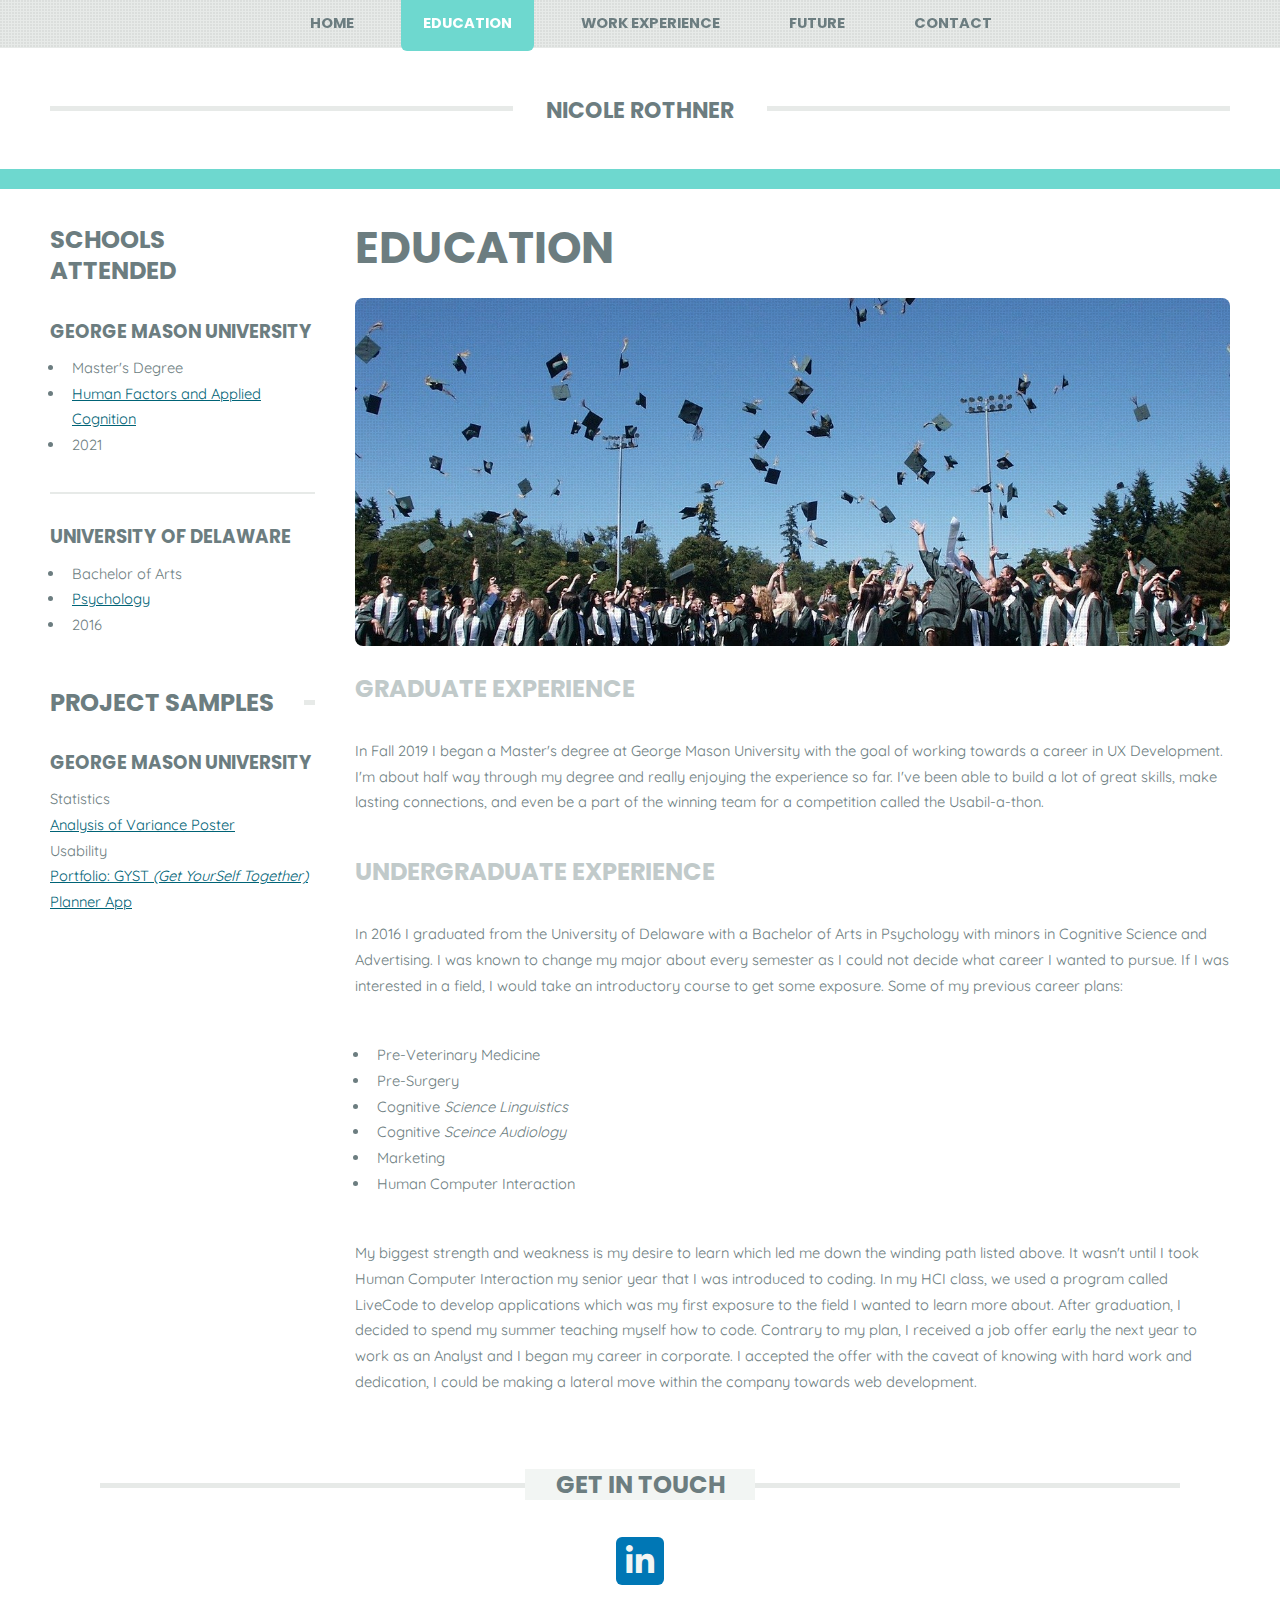
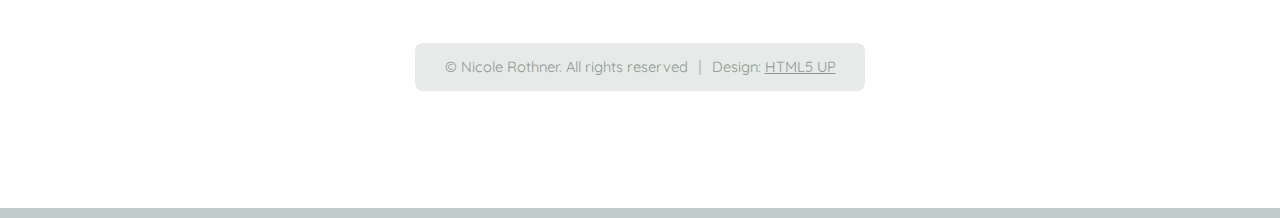
<file: education.html>
<!DOCTYPE HTML>
<!--
	TXT by HTML5 UP
	html5up.net | @ajlkn
	Free for personal and commercial use under the CCA 3.0 license (html5up.net/license)
-->
<html>
	<head>
		<title>Education</title>
		<meta charset="utf-8" />
		<meta name="viewport" content="width=device-width, initial-scale=1, user-scalable=no" />
		<link rel="stylesheet" href="assets/css/main.css" />
	</head>
	<body class="is-preload">
		<div id="page-wrapper">

			<!-- Header -->
				<header id="header">
					<div class="logo container">
						<div>
							<h1 id="logo">Nicole Rothner</h1>
						</div>
					</div>
				</header>

			<!-- Nav -->
			<nav id="nav">
				<ul>
					<li><a href="index.html">Home</a></li>
					<li class="current"><a href="education.html">Education</a></li>
					<li><a href="work experience.html">Work Experience</a></li>
					<li><a href="future.html">Future</a></li>
					<li><a href="mailto:nrothner@gmu.edu">Contact</a></li>
				</ul>
			</nav>

			<!-- Main -->
				<section id="main">
					<div class="container">
						<div class="row">
							<div class="col-3 col-12-medium">
								<div class="sidebar">

									<!-- Sidebar -->

										<!-- Recent Posts -->
											<section>
												<h2 class="major"><span>Schools Attended</span></h2>
												<ul class="divided">
													<li>
														<article class="box post-summary">
															<h3>George Mason University</h3>
															<ul>
																<li>Master's Degree</li>
																<li><a href="https://psychology.gmu.edu/programs/la-ma-psyc-hf">Human Factors and Applied Cognition</a></li>
																<li>2021</li>
															</ul>
														</article>
													</li>
													<li>
														<article class="box post-summary">
															<h3>University of Delaware</h3>
															<ul>
																<li>Bachelor of Arts</li>
																<li><a href="https://www.psych.udel.edu/">Psychology</a></li>
																<li>2016</li>
															</ul>
													<h2 class="major"><span>Project Samples</span></h2>
													<ul class="divided">
														<li>
															<article class="box post-summary">
																<h3>George Mason University</h3>
																<dl>
																	<dt>Statistics</dt>
																	<dd><a href="https://nrothner.github.io/practicesite1/references/ANOVA_Final.pdf" download>Analysis of Variance Poster</a></dd>
																	<dt>Usability</dt>
																	<dd><a href="https://nrothner.github.io/practicesite1/references/Usability_Final.pdf" target="_blank">Portfolio: GYST <i>(Get YourSelf Together)</i> Planner App </a></dd>
																</dl>
															</article>
														</li>
											</section>


								</div>
							</div>
							<div class="col-9 col-12-medium imp-medium">
								<div class="content">

									<!-- Content -->

										<article class="box page-content">


											<header>
												<h2>Education</h2>
												<span class="image featured"><img src="images/education.jpg" alt=""></span>
												<p>Graduate Experience</p>
											</header>

											<section>
												<p>In Fall 2019 I began a Master's degree at George Mason University with the goal of working towards a career in UX Development. I'm about half way through my degree and really enjoying the experience so far. I've been able to build a lot of great skills, make lasting connections, and even be a part of the winning team for a competition called the Usabil-a-thon.</p>
											</section>

											<header>
												<p>Undergraduate Experience</p>
											</header>

											<section>
												<p>
													In 2016 I graduated from the University of Delaware with a Bachelor of Arts in Psychology with minors in Cognitive Science and Advertising. I was known to change my major about every semester as I could not decide what career I wanted to pursue. If I was interested in a field, I would take an introductory course to get some exposure.

													Some of my previous career plans:
													<ul>
													<li>Pre-Veterinary Medicine</li>
													<li>Pre-Surgery</li>
													<li>Cognitive <i>Science Linguistics</i></li>
													<li>Cognitive <i>Sceince Audiology</i></li>
													<li>Marketing</li>
													<li>Human Computer Interaction</li>
													</ul>
													My biggest strength and weakness is my desire to learn which led me down the winding path listed above. It wasn't until I took Human Computer Interaction my senior year that I was introduced to coding. In my HCI class, we used a program called LiveCode to develop applications which was my first exposure to the field I wanted to learn more about.

													After graduation, I decided to spend my summer teaching myself how to code. Contrary to my plan, I received a job offer early the next year to work as an Analyst and I began my career in corporate. I accepted the offer with the caveat of knowing with hard work and dedication, I could be making a lateral move within the company towards web development.
												</p>
											</section>					

										</article>

								</div>
							</div>
							<div class="col-12">

			<!-- Footer -->
				<footer id="footer">
					<div class="container">
						<div class="row gtr-200">
							<div class="col-12">

								<!-- Contact -->
									<section>
										<h2 class="major"><span>Get in touch</span></h2>
										<ul class="contact">
											
											<li><a class="icon brands fa-linkedin-in" href="https://www.linkedin.com/in/nicolerothner/"><span class="label">LinkedIn</span></a></li>
										</ul>
									</section>

							</div>
						</div>

						<!-- Copyright -->
							<div id="copyright">
								<ul class="menu">
									<li>&copy; Nicole Rothner. All rights reserved</li><li>Design: <a href="http://html5up.net">HTML5 UP</a></li>
								</ul>
							</div>

					</div>
				</footer>

		</div>

		<!-- Scripts -->
			<script src="assets/js/jquery.min.js"></script>
			<script src="assets/js/jquery.dropotron.min.js"></script>
			<script src="assets/js/jquery.scrolly.min.js"></script>
			<script src="assets/js/browser.min.js"></script>
			<script src="assets/js/breakpoints.min.js"></script>
			<script src="assets/js/util.js"></script>
			<script src="assets/js/main.js"></script>

	</body>
</html>
</file>
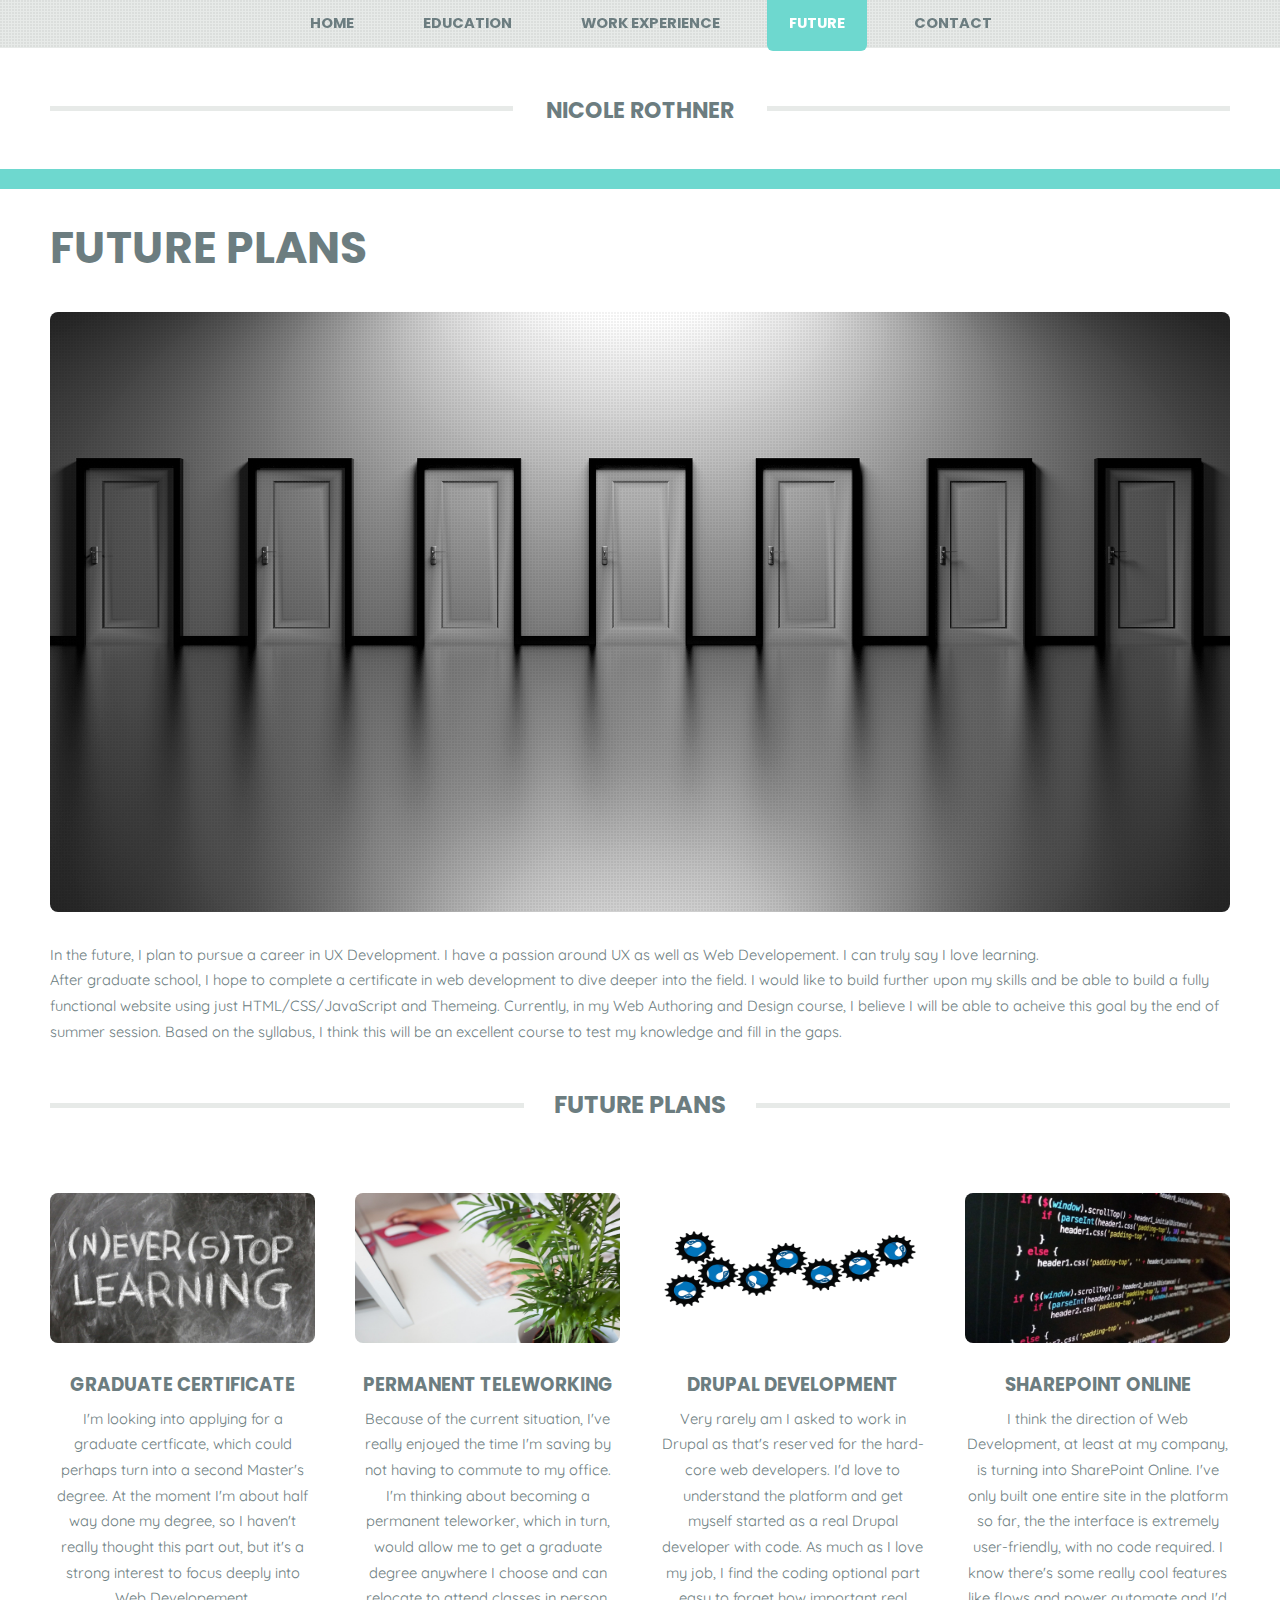
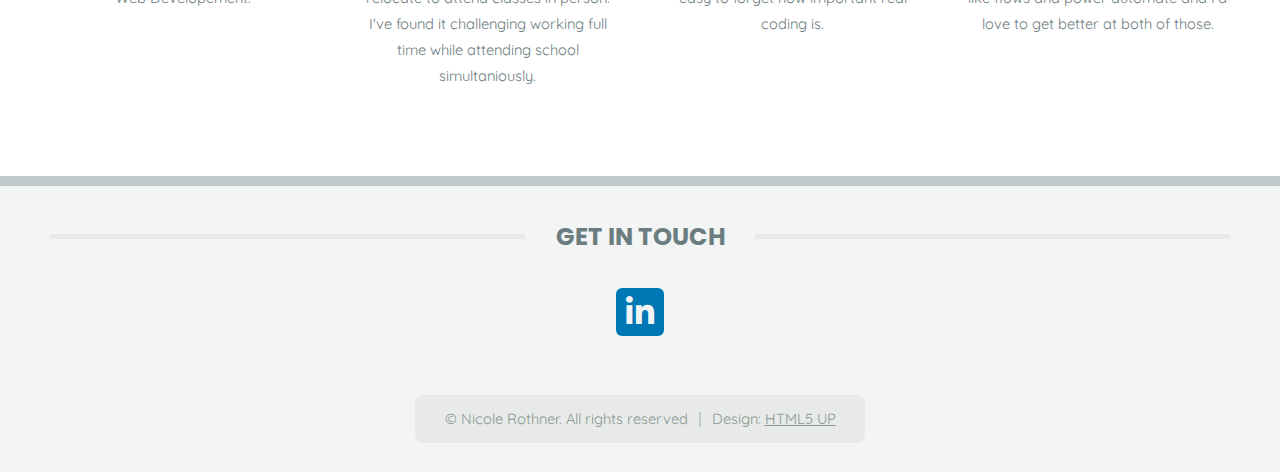
<file: future.html>
<!DOCTYPE HTML>
<!--
	TXT by HTML5 UP
	html5up.net | @ajlkn
	Free for personal and commercial use under the CCA 3.0 license (html5up.net/license)
-->
<html>
	<head>
		<title>Future Plans</title>
		<meta charset="utf-8" />
		<meta name="viewport" content="width=device-width, initial-scale=1, user-scalable=no" />
		<link rel="stylesheet" href="assets/css/main.css" />
	</head>
	<body class="is-preload">
		<div id="page-wrapper">

			<!-- Header -->
				<header id="header">
					<div class="logo container">
						<div>
							<h1 id="logo">Nicole Rothner</h1>
						</div>
					</div>
				</header>

			<!-- Nav -->
			<nav id="nav">
				<ul>
					<li><a href="index.html">Home</a></li>
					<li><a href="education.html">Education</a></li>
					<li><a href="work experience.html">Work Experience</a></li>
					<li class="current"><a href="future.html">Future</a></li>
					<li><a href="mailto:nrothner@gmu.edu">Contact</a></li>
				</ul>
			</nav>

			<!-- Main -->
				<section id="main">
					<div class="container">
						<div class="row">
							<div class="col-12">
								<div class="content">

									<!-- Content -->

										<article class="box page-content">

											<header>
												<h2>Future Plans</h2>
											</header>

											<section>
												<span class="image featured"><img src="images/future.png" alt="Series of door depicting choices" width=1129 height=600/></span>
												<p>
													In the future, I plan to pursue a career in UX Development. I have a passion around UX as well as Web Developement. I can truly say I love learning.
													<br>
													After graduate school, I hope to complete a certificate in web development to dive deeper into the field. 
													I would like to build further upon my skills and be able to build a fully functional website using just HTML/CSS/JavaScript and Themeing.
													 Currently, in my Web Authoring and Design course, I believe I will be able to acheive this goal by the end of summer session. 
													 Based on the syllabus, I think this will be an excellent course to test my knowledge and fill in the gaps.
												</p>
											</section>
										</article>

								</div>
							</div>
							<div class="col-12">

								<!-- Features -->
									<section class="box features">
										<h2 class="major"><span>Future Plans</span></h2>
										<div>
											<div class="row">
												<div class="col-3 col-6-medium col-12-small">

													<!-- Feature -->
														<section class="box feature">
															<img class="image featured" src="images/certificate.jpg" alt="" width=200 height=150 />
															<h3><a href="#">Graduate Certificate</a></h3>
															<p>
																I'm looking into applying for a graduate certficate, which could perhaps turn into a second Master's degree. 
																At the moment I'm about half way done my degree, so I haven't really thought this part out, but it's a strong interest to focus deeply into Web Developement.
															</p>
														</section>

												</div>
												<div class="col-3 col-6-medium col-12-small">

													<!-- Feature -->
														<section class="box feature">
															<img class="image featured" src="images/teleworking.jpg" alt="" width=200 height=150 />
															<h3><a href="#">Permanent Teleworking</a></h3>
															<p>
																Because of the current situation, I've really enjoyed the time I'm saving by not having to commute to my office. 
																I'm thinking about becoming a permanent teleworker, which in turn, would allow me to get a graduate degree anywhere I choose and can relocate to attend classes in person. 
																I've found it challenging working full time while attending school simultaniously. 
											
															</p>
														</section>

												</div>
												<div class="col-3 col-6-medium col-12-small">

													<!-- Feature -->
														<section class="box feature">
															<img class="image featured" src="images/drupal.png" alt="" width=200 height=150/>
															<h3><a href="#">Drupal Development</a></h3>
															<p>
																Very rarely am I asked to work in Drupal as that's reserved for the hard-core web developers. 
																I'd love to understand the platform and get myself started as a real Drupal developer with code. 
																As much as I love my job, I find the coding optional part easy to forget how important real coding is.
															</p>
														</section>

												</div>
												<div class="col-3 col-6-medium col-12-small">

													<!-- Feature -->
														<section class="box feature">
															<img class="image featured" src="images/spo.jpg" alt="" width=200 height=150 />
															<h3><a href="#">SharePoint Online</a></h3>
															<p>
																I think the direction of Web Development, at least at my company, is turning into SharePoint Online. 
																I've only built one entire site in the platform so far, the the interface is extremely user-friendly, with no code required. 
																I know there's some really cool features like flows and power automate and I'd love to get better at both of those.
															</p>
														</section>

												</div>
											</div>
										</div>
									</section>

							</div>
						</div>
					</div>
				</section>

			<!-- Footer -->
				<footer id="footer">
					<div class="container">
						<div class="row gtr-200">
							<div class="col-12">

								<!-- Contact -->
									<section>
										<h2 class="major"><span>Get in touch</span></h2>
										<ul class="contact">
											<li><a class="icon brands fa-linkedin-in" href="https://www.linkedin.com/in/nicolerothner/"><span class="label">LinkedIn</span></a></li>
										</ul>
									</section>

							</div>
						</div>

						<!-- Copyright -->
							<div id="copyright">
								<ul class="menu">
									<li>&copy; Nicole Rothner. All rights reserved</li><li>Design: <a href="http://html5up.net">HTML5 UP</a></li>
								</ul>
							</div>

					</div>
				</footer>

		</div>

		<!-- Scripts -->
			<script src="assets/js/jquery.min.js"></script>
			<script src="assets/js/jquery.dropotron.min.js"></script>
			<script src="assets/js/jquery.scrolly.min.js"></script>
			<script src="assets/js/browser.min.js"></script>
			<script src="assets/js/breakpoints.min.js"></script>
			<script src="assets/js/util.js"></script>
			<script src="assets/js/main.js"></script>

	</body>
</html>
</file>
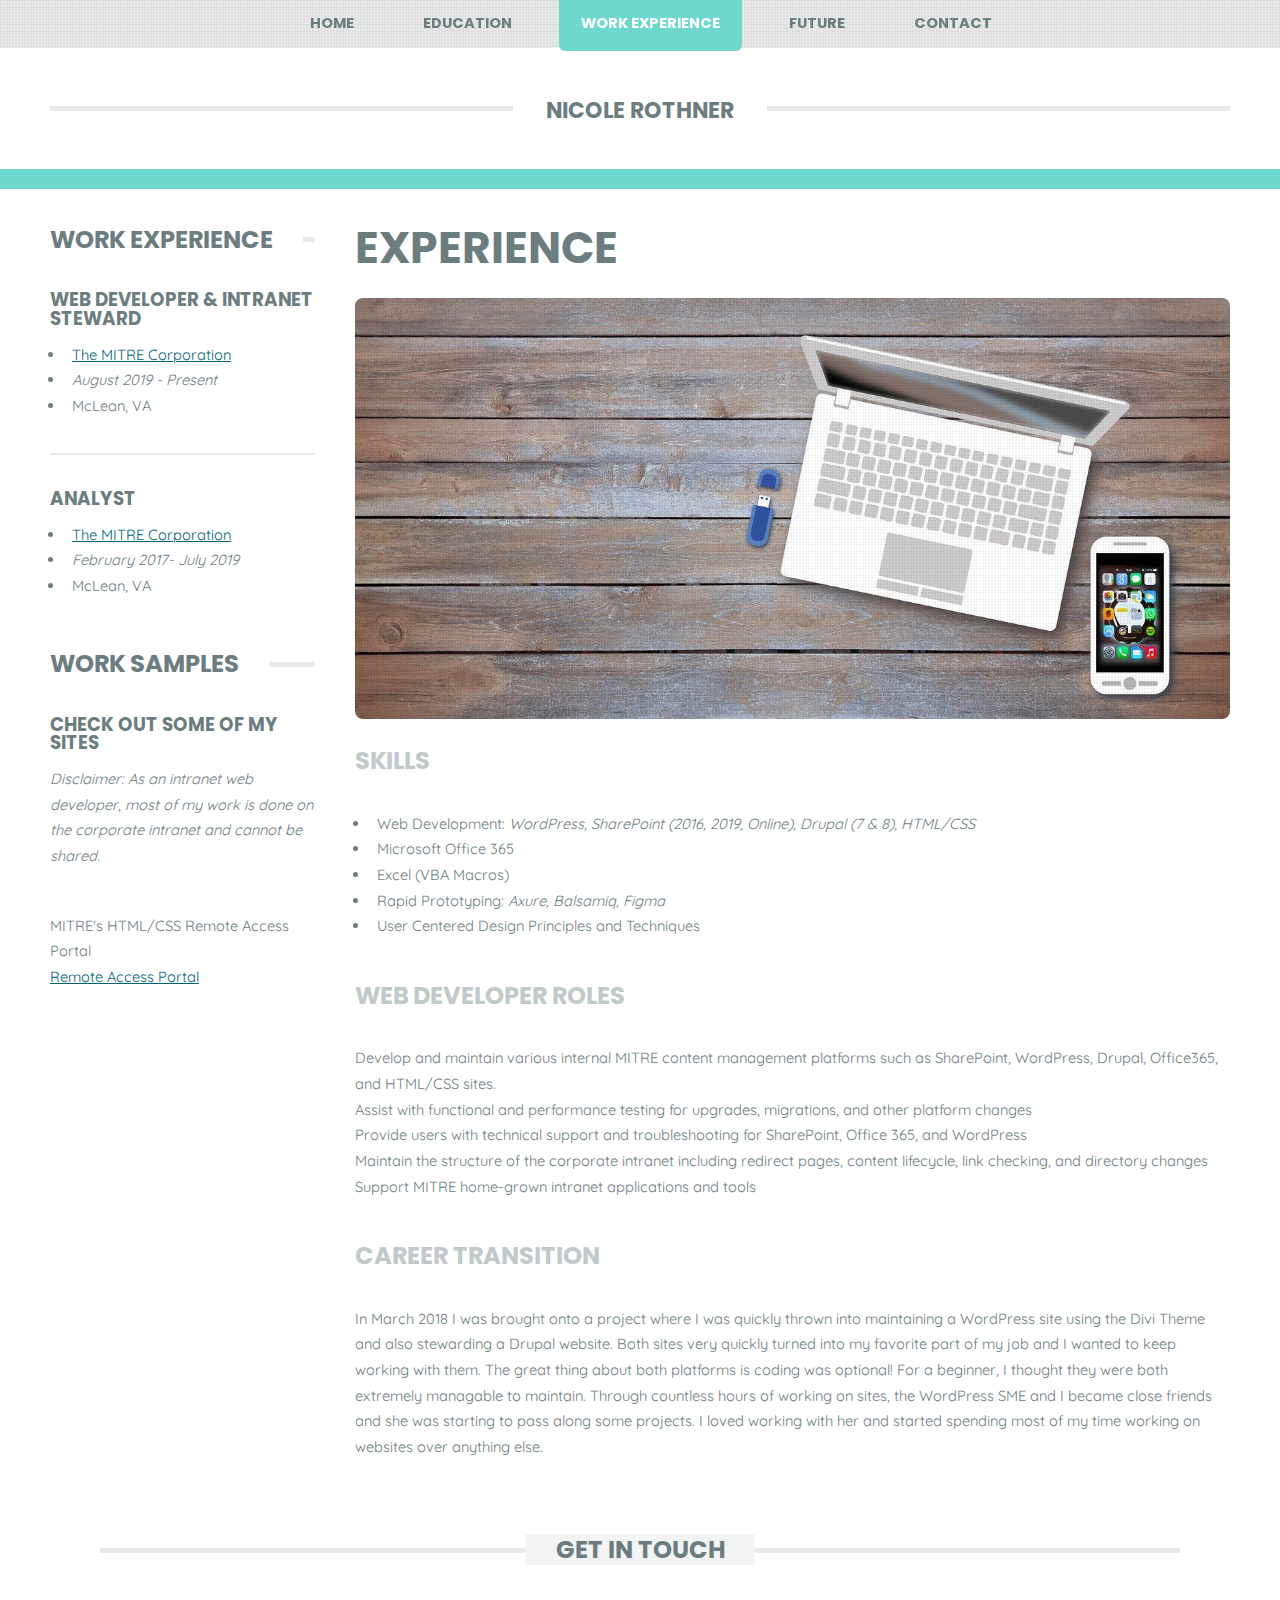
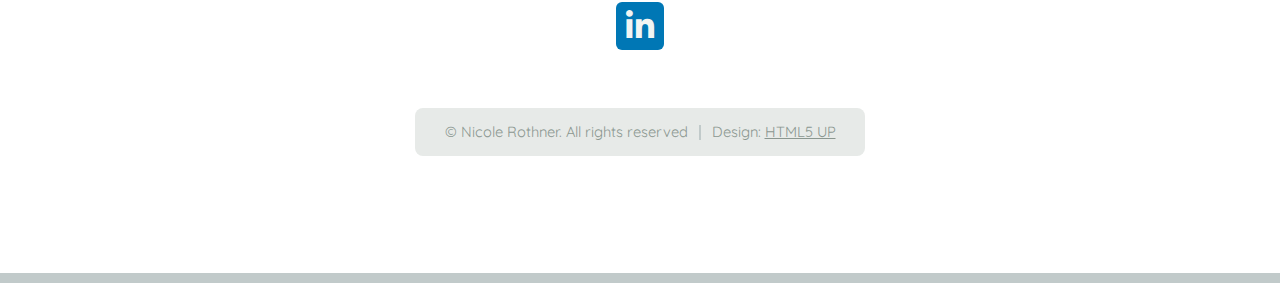
<file: work experience.html>
<!DOCTYPE HTML>
<!--
	TXT by HTML5 UP
	html5up.net | @ajlkn
	Free for personal and commercial use under the CCA 3.0 license (html5up.net/license)
-->
<html>
	<head>
		<title>Work Experience</title>
		<meta charset="utf-8" />
		<meta name="viewport" content="width=device-width, initial-scale=1, user-scalable=no" />
		<link rel="stylesheet" href="assets/css/main.css" />
	</head>
	<body class="is-preload">
		<div id="page-wrapper">

			<!-- Header -->
				<header id="header">
					<div class="logo container">
						<div>
							<h1 id="logo">Nicole Rothner</h1>
						</div>
					</div>
				</header>

			<!-- Nav -->
			<nav id="nav">
				<ul>
					<li><a href="index.html">Home</a></li>
					<li><a href="education.html">Education</a></li>
					<li class="current"><a href="work experience.html">Work Experience</a></li>
					<li><a href="future.html">Future</a></li>
					<li><a href="mailto:nrothner@gmu.edu">Contact</a></li>
				</ul>
			</nav>

			<!-- Main -->
				<section id="main">
					<div class="container">
						<div class="row">
							<div class="col-3 col-12-medium">
								<div class="sidebar">

									<!-- Sidebar -->

										<!-- Recent Posts -->
											<section>
												<h2 class="major"><span>Work Experience</span></h2>
												<ul class="divided">
													<li>
														<article class="box post-summary">
															<h3>Web Developer &amp; Intranet Steward</h3>
															<ul>
																<li><a href="https://www.mitre.org">The MITRE Corporation</a></li>
																<li><i>August 2019 - Present</i></li>
																<li>McLean, VA</li>
															</ul>
														</article>
													</li>
													<li>
														<article class="box post-summary">
															<h3>Analyst</h3>
															<ul>
																<li><a href="https://www.mitre.org">The MITRE Corporation</a></li>
																<li><i>February 2017- July 2019</i></li>
																<li>McLean, VA</li>
															</ul>
													<h2 class="major"><span>Work Samples</span></h2>
													<ul class="divided">
														<li>
															<article class="box post-summary">
																<h3>Check out some of my sites</h3>
																<p><i>Disclaimer: As an intranet web developer, most of my work is done on the corporate intranet and cannot be shared.</i></p>
																<dl>
																	<dt>MITRE's HTML/CSS Remote Access Portal</dt>
																	<dd><a href="https://remote.mitre.org/">Remote Access Portal</a></dd>
																</dl>
															</article>
														</li>
											</section>


								</div>
							</div>
							<div class="col-9 col-12-medium imp-medium">
								<div class="content">

									<!-- Content -->

										<article class="box page-content">


											<header>
												<h2>Experience</h2>
												<span class="image featured"><img src="images/experience.jpg" alt=""></span>
												<p>Skills</p>
											</header>

											<section>
												<ul>
													<li>Web Development:<i> WordPress, SharePoint (2016, 2019, Online), Drupal (7 &amp; 8), HTML/CSS</i></li>
													<li>Microsoft Office 365</li>
													<li>Excel (VBA Macros)</li>
													<li>Rapid Prototyping:<i> Axure, Balsamiq, Figma</i></li>
													<li>User Centered Design Principles and Techniques</li>
												</ul>
											</section>	

											<header>
												<p>Web Developer Roles</p>
											</header>

											<section>
													<p>Develop and maintain various internal MITRE content management platforms such as SharePoint, WordPress, Drupal, Office365, and HTML/CSS sites.<br>
													Assist with functional and performance testing for upgrades, migrations, and other platform changes<br>
													Provide users with technical support and troubleshooting for SharePoint, Office 365, and WordPress<br>
													Maintain the structure of the corporate intranet including redirect pages, content lifecycle, link checking, and directory changes<br>
													Support MITRE home-grown intranet applications and tools</p>
												</p>
											</section>	

											<header>
												<p>Career Transition</p>
											</header>

											<section>
												<p>
													In March 2018 I was brought onto a project where I was quickly thrown into maintaining a WordPress site using the Divi Theme and also stewarding a Drupal website. 
													Both sites very quickly turned into my favorite part of my job and I wanted to keep working with them. 
													The great thing about both platforms is coding was optional! For a beginner, I thought they were both extremely managable to maintain. 
													Through countless hours of working on sites, the WordPress SME and I became close friends and she was starting to pass along some projects. 
													I loved working with her and started spending most of my time working on websites over anything else.
												</p>
											</section>

										</article>

								</div>
							</div>
							<div class="col-12">

			<!-- Footer -->
				<footer id="footer">
					<div class="container">
						<div class="row gtr-200">
							<div class="col-12">

								<!-- Contact -->
									<section>
										<h2 class="major"><span>Get in touch</span></h2>
										<ul class="contact">
											<li><a class="icon brands fa-linkedin-in" href="https://www.linkedin.com/in/nicolerothner/"><span class="label">LinkedIn</span></a></li>
										</ul>
									</section>

							</div>
						</div>

						<!-- Copyright -->
							<div id="copyright">
								<ul class="menu">
									<li>&copy; Nicole Rothner. All rights reserved</li><li>Design: <a href="http://html5up.net">HTML5 UP</a></li>
								</ul>
							</div>

					</div>
				</footer>

		</div>

		<!-- Scripts -->
			<script src="assets/js/jquery.min.js"></script>
			<script src="assets/js/jquery.dropotron.min.js"></script>
			<script src="assets/js/jquery.scrolly.min.js"></script>
			<script src="assets/js/browser.min.js"></script>
			<script src="assets/js/breakpoints.min.js"></script>
			<script src="assets/js/util.js"></script>
			<script src="assets/js/main.js"></script>

	</body>
</html>
</file>
<file: assets/css/main.css>
@import url("fontawesome-all.min.css");
@import url("https://fonts.googleapis.com/css?family=Open+Sans:400,400italic,700,700italic|Open+Sans+Condensed:700");
@import url('https://fonts.googleapis.com/css2?family=Quicksand:wght@500&display=swap');
@import url('https://fonts.googleapis.com/css2?family=Poppins&display=swap');

/*
	TXT by HTML5 UP
	html5up.net | @ajlkn
	Free for personal and commercial use under the CCA 3.0 license (html5up.net/license)
*/

html, body, div, span, applet, object,
iframe, h1, h2, h3, h4, h5, h6, p, blockquote,
pre, a, abbr, acronym, address, big, cite,
code, del, dfn, em, img, ins, kbd, q, s, samp,
small, strike, strong, sub, sup, tt, var, b,
u, i, center, dl, dt, dd, ol, ul, li, fieldset,
form, label, legend, table, caption, tbody,
tfoot, thead, tr, th, td, article, aside,
canvas, details, embed, figure, figcaption,
footer, header, hgroup, menu, nav, output, ruby,
section, summary, time, mark, audio, video {
	margin: 0;
	padding: 0;
	border: 0;
	font-size: 100%;
	font: inherit;
	vertical-align: baseline;}

article, aside, details, figcaption, figure,
footer, header, hgroup, menu, nav, section {
	display: block;}

body {
	line-height: 1;
}

ol, ul {
	list-style: none;
}

blockquote, q {
	quotes: none;
}

	blockquote:before, blockquote:after, q:before, q:after {
		content: '';
		content: none;
	}

table {
	border-collapse: collapse;
	border-spacing: 0;
}

body {
	-webkit-text-size-adjust: none;
}

mark {
	background-color: transparent;
	color: inherit;
}

input::-moz-focus-inner {
	border: 0;
	padding: 0;
}

input, select, textarea {
	-moz-appearance: none;
	-webkit-appearance: none;
	-ms-appearance: none;
	appearance: none;
}

/* Basic */

	html {
		box-sizing: border-box;
	}

	*, *:before, *:after {
		box-sizing: inherit;
	}

	body {
		background: #f2f5f3;
		/*changes the background color of the footer*/
	}

		body.is-preload *, body.is-preload *:before, body.is-preload *:after {
			-moz-animation: none !important;
			-webkit-animation: none !important;
			-ms-animation: none !important;
			animation: none !important;
			-moz-transition: none !important;
			-webkit-transition: none !important;
			-ms-transition: none !important;
			transition: none !important;
		}

	body, input, textarea, select {
		font-family: 'Quicksand', sans-serif;
		font-weight: 400;
		color: #6c7d80;
		font-size: 13pt;
		line-height: 2em;
	}

	h1, h2, h3, h4, h5, h6 {
		font-family: 'Poppins', sans-serif;
		font-weight: 700;
		text-transform: uppercase;
		color: #6c7d80;
		margin: 0 0 0.5em 0;
		line-height: 1.3;
	}

	h1 a, h2 a, h3 a, h4 a, h5 a, h6 a {
		text-decoration: none;
		color: inherit;
	}

	h2 {
		font-size: 1.65em;
	}

		h2.major {
			position: relative;
			border-top: solid 5px #e7eae8;
			font-size: 1.65em;
			text-align: center;
			margin: 0 0 3em 0;
			top: 0.775em;
		}

			h2.major span {
				background: #fff;
				/* changes the background of the color of the header in the sidebars */
				position: relative;
				display: inline-block;
				top: -0.775em;
				padding: 0 1.25em 0 1.25em;
			}

	h3, h4 {
		font-size: 1.25em;
	}

	a {
		color: #006376;
		text-decoration: underline;
	}

		a:hover {
			text-decoration: none;
		}

	b, strong {
		font-weight: 700;
		color: #6c7d80;
	}

	i, em {
		font-style: italic;
	}

	br.clear {
		clear: both;
	}

	sub {
		position: relative;
		top: 0.5em;
		font-size: 0.8em;
	}

	sup {
		position: relative;
		top: -0.5em;
		font-size: 0.8em;
	}

	hr {
		border: 0;
		border-top: solid 2px #E7EAE8;
		margin: 0 0 3em 0;
	}

	blockquote {
		border-left: solid 5px #E7EAE8;
		padding: 1em 0 1em 1.5em;
		font-style: italic;
	}

	p, ul, ol, dl, table {
		margin-bottom: 3em;
	}

/* Section/Article */

	section, article {
		margin-bottom: 3em;
	}

		section > :last-child, section:last-child, article > :last-child, article:last-child {
			margin-bottom: 0;
		}

	header > p {
		display: block;
		font-family: 'Poppins', sans-serif;
		font-weight: 700;
		text-transform: uppercase;
		color: #c1caca;
	}

/* Container */

	.container {
		margin: 0 auto;
		max-width: 100%;
		width: 64em;
	}

		@media screen and (max-width: 1680px) {

			.container {
				width: 75em;
			}

		}

		@media screen and (max-width: 1280px) {

			.container {
				width: calc(100% - 100px);
			}

		}

		@media screen and (max-width: 980px) {

			.container {
				width: calc(100% - 100px);
			}

		}

		@media screen and (max-width: 736px) {

			.container {
				width: calc(100% - 40px);
			}

		}

		@media screen and (max-width: 360px) {

			.container {
				width: calc(100% - 30px);
			}

		}

/* Row */

	.row {
		display: flex;
		flex-wrap: wrap;
		box-sizing: border-box;
		align-items: stretch;
	}

		.row > * {
			box-sizing: border-box;
		}

		.row.gtr-uniform > * > :last-child {
			margin-bottom: 0;
		}

		.row.aln-left {
			justify-content: flex-start;
		}

		.row.aln-center {
			justify-content: center;
		}

		.row.aln-right {
			justify-content: flex-end;
		}

		.row.aln-top {
			align-items: flex-start;
		}

		.row.aln-middle {
			align-items: center;
		}

		.row.aln-bottom {
			align-items: flex-end;
		}

		.row > .imp {
			order: -1;
		}

		.row > .col-1 {
			width: 8.33333%;
		}

		.row > .off-1 {
			margin-left: 8.33333%;
		}

		.row > .col-2 {
			width: 16.66667%;
		}

		.row > .off-2 {
			margin-left: 16.66667%;
		}

		.row > .col-3 {
			width: 25%;
		}

		.row > .off-3 {
			margin-left: 25%;
		}

		.row > .col-4 {
			width: 33.33333%;
		}

		.row > .off-4 {
			margin-left: 33.33333%;
		}

		.row > .col-5 {
			width: 41.66667%;
		}

		.row > .off-5 {
			margin-left: 41.66667%;
		}

		.row > .col-6 {
			width: 50%;
		}

		.row > .off-6 {
			margin-left: 50%;
		}

		.row > .col-7 {
			width: 58.33333%;
		}

		.row > .off-7 {
			margin-left: 58.33333%;
		}

		.row > .col-8 {
			width: 66.66667%;
		}

		.row > .off-8 {
			margin-left: 66.66667%;
		}

		.row > .col-9 {
			width: 75%;
		}

		.row > .off-9 {
			margin-left: 75%;
		}

		.row > .col-10 {
			width: 83.33333%;
		}

		.row > .off-10 {
			margin-left: 83.33333%;
		}

		.row > .col-11 {
			width: 91.66667%;
		}

		.row > .off-11 {
			margin-left: 91.66667%;
		}

		.row > .col-12 {
			width: 100%;
		}

		.row > .off-12 {
			margin-left: 100%;
		}

		.row.gtr-0 {
			margin-top: 0px;
			margin-left: 0px;
		}

			.row.gtr-0 > * {
				padding: 0px 0 0 0px;
			}

			.row.gtr-0.gtr-uniform {
				margin-top: 0px;
			}

				.row.gtr-0.gtr-uniform > * {
					padding-top: 0px;
				}

		.row.gtr-25 {
			margin-top: -12.5px;
			margin-left: -12.5px;
		}

			.row.gtr-25 > * {
				padding: 12.5px 0 0 12.5px;
			}

			.row.gtr-25.gtr-uniform {
				margin-top: -12.5px;
			}

				.row.gtr-25.gtr-uniform > * {
					padding-top: 12.5px;
				}

		.row.gtr-50 {
			margin-top: -25px;
			margin-left: -25px;
		}

			.row.gtr-50 > * {
				padding: 25px 0 0 25px;
			}

			.row.gtr-50.gtr-uniform {
				margin-top: -25px;
			}

				.row.gtr-50.gtr-uniform > * {
					padding-top: 25px;
				}

		.row {
			margin-top: -50px;
			margin-left: -50px;
		}

			.row > * {
				padding: 50px 0 0 50px;
			}

			.row.gtr-uniform {
				margin-top: -50px;
			}

				.row.gtr-uniform > * {
					padding-top: 50px;
				}

		.row.gtr-150 {
			margin-top: -75px;
			margin-left: -75px;
		}

			.row.gtr-150 > * {
				padding: 75px 0 0 75px;
			}

			.row.gtr-150.gtr-uniform {
				margin-top: -75px;
			}

				.row.gtr-150.gtr-uniform > * {
					padding-top: 75px;
				}

		.row.gtr-200 {
			margin-top: -100px;
			margin-left: -100px;
		}

			.row.gtr-200 > * {
				padding: 100px 0 0 100px;
			}

			.row.gtr-200.gtr-uniform {
				margin-top: -100px;
			}

				.row.gtr-200.gtr-uniform > * {
					padding-top: 100px;
				}

		@media screen and (max-width: 1680px) {

			.row {
				display: flex;
				flex-wrap: wrap;
				box-sizing: border-box;
				align-items: stretch;
			}

				.row > * {
					box-sizing: border-box;
				}

				.row.gtr-uniform > * > :last-child {
					margin-bottom: 0;
				}

				.row.aln-left {
					justify-content: flex-start;
				}

				.row.aln-center {
					justify-content: center;
				}

				.row.aln-right {
					justify-content: flex-end;
				}

				.row.aln-top {
					align-items: flex-start;
				}

				.row.aln-middle {
					align-items: center;
				}

				.row.aln-bottom {
					align-items: flex-end;
				}

				.row > .imp-xlarge {
					order: -1;
				}

				.row > .col-1-xlarge {
					width: 8.33333%;
				}

				.row > .off-1-xlarge {
					margin-left: 8.33333%;
				}

				.row > .col-2-xlarge {
					width: 16.66667%;
				}

				.row > .off-2-xlarge {
					margin-left: 16.66667%;
				}

				.row > .col-3-xlarge {
					width: 25%;
				}

				.row > .off-3-xlarge {
					margin-left: 25%;
				}

				.row > .col-4-xlarge {
					width: 33.33333%;
				}

				.row > .off-4-xlarge {
					margin-left: 33.33333%;
				}

				.row > .col-5-xlarge {
					width: 41.66667%;
				}

				.row > .off-5-xlarge {
					margin-left: 41.66667%;
				}

				.row > .col-6-xlarge {
					width: 50%;
				}

				.row > .off-6-xlarge {
					margin-left: 50%;
				}

				.row > .col-7-xlarge {
					width: 58.33333%;
				}

				.row > .off-7-xlarge {
					margin-left: 58.33333%;
				}

				.row > .col-8-xlarge {
					width: 66.66667%;
				}

				.row > .off-8-xlarge {
					margin-left: 66.66667%;
				}

				.row > .col-9-xlarge {
					width: 75%;
				}

				.row > .off-9-xlarge {
					margin-left: 75%;
				}

				.row > .col-10-xlarge {
					width: 83.33333%;
				}

				.row > .off-10-xlarge {
					margin-left: 83.33333%;
				}

				.row > .col-11-xlarge {
					width: 91.66667%;
				}

				.row > .off-11-xlarge {
					margin-left: 91.66667%;
				}

				.row > .col-12-xlarge {
					width: 100%;
				}

				.row > .off-12-xlarge {
					margin-left: 100%;
				}

				.row.gtr-0 {
					margin-top: 0px;
					margin-left: 0px;
				}

					.row.gtr-0 > * {
						padding: 0px 0 0 0px;
					}

					.row.gtr-0.gtr-uniform {
						margin-top: 0px;
					}

						.row.gtr-0.gtr-uniform > * {
							padding-top: 0px;
						}

				.row.gtr-25 {
					margin-top: -12.5px;
					margin-left: -12.5px;
				}

					.row.gtr-25 > * {
						padding: 12.5px 0 0 12.5px;
					}

					.row.gtr-25.gtr-uniform {
						margin-top: -12.5px;
					}

						.row.gtr-25.gtr-uniform > * {
							padding-top: 12.5px;
						}

				.row.gtr-50 {
					margin-top: -25px;
					margin-left: -25px;
				}

					.row.gtr-50 > * {
						padding: 25px 0 0 25px;
					}

					.row.gtr-50.gtr-uniform {
						margin-top: -25px;
					}

						.row.gtr-50.gtr-uniform > * {
							padding-top: 25px;
						}

				.row {
					margin-top: -50px;
					margin-left: -50px;
				}

					.row > * {
						padding: 50px 0 0 50px;
					}

					.row.gtr-uniform {
						margin-top: -50px;
					}

						.row.gtr-uniform > * {
							padding-top: 50px;
						}

				.row.gtr-150 {
					margin-top: -75px;
					margin-left: -75px;
				}

					.row.gtr-150 > * {
						padding: 75px 0 0 75px;
					}

					.row.gtr-150.gtr-uniform {
						margin-top: -75px;
					}

						.row.gtr-150.gtr-uniform > * {
							padding-top: 75px;
						}

				.row.gtr-200 {
					margin-top: -100px;
					margin-left: -100px;
				}

					.row.gtr-200 > * {
						padding: 100px 0 0 100px;
					}

					.row.gtr-200.gtr-uniform {
						margin-top: -100px;
					}

						.row.gtr-200.gtr-uniform > * {
							padding-top: 100px;
						}

		}

		@media screen and (max-width: 1280px) {

			.row {
				display: flex;
				flex-wrap: wrap;
				box-sizing: border-box;
				align-items: stretch;
			}

				.row > * {
					box-sizing: border-box;
				}

				.row.gtr-uniform > * > :last-child {
					margin-bottom: 0;
				}

				.row.aln-left {
					justify-content: flex-start;
				}

				.row.aln-center {
					justify-content: center;
				}

				.row.aln-right {
					justify-content: flex-end;
				}

				.row.aln-top {
					align-items: flex-start;
				}

				.row.aln-middle {
					align-items: center;
				}

				.row.aln-bottom {
					align-items: flex-end;
				}

				.row > .imp-large {
					order: -1;
				}

				.row > .col-1-large {
					width: 8.33333%;
				}

				.row > .off-1-large {
					margin-left: 8.33333%;
				}

				.row > .col-2-large {
					width: 16.66667%;
				}

				.row > .off-2-large {
					margin-left: 16.66667%;
				}

				.row > .col-3-large {
					width: 25%;
				}

				.row > .off-3-large {
					margin-left: 25%;
				}

				.row > .col-4-large {
					width: 33.33333%;
				}

				.row > .off-4-large {
					margin-left: 33.33333%;
				}

				.row > .col-5-large {
					width: 41.66667%;
				}

				.row > .off-5-large {
					margin-left: 41.66667%;
				}

				.row > .col-6-large {
					width: 50%;
				}

				.row > .off-6-large {
					margin-left: 50%;
				}

				.row > .col-7-large {
					width: 58.33333%;
				}

				.row > .off-7-large {
					margin-left: 58.33333%;
				}

				.row > .col-8-large {
					width: 66.66667%;
				}

				.row > .off-8-large {
					margin-left: 66.66667%;
				}

				.row > .col-9-large {
					width: 75%;
				}

				.row > .off-9-large {
					margin-left: 75%;
				}

				.row > .col-10-large {
					width: 83.33333%;
				}

				.row > .off-10-large {
					margin-left: 83.33333%;
				}

				.row > .col-11-large {
					width: 91.66667%;
				}

				.row > .off-11-large {
					margin-left: 91.66667%;
				}

				.row > .col-12-large {
					width: 100%;
				}

				.row > .off-12-large {
					margin-left: 100%;
				}

				.row.gtr-0 {
					margin-top: 0px;
					margin-left: 0px;
				}

					.row.gtr-0 > * {
						padding: 0px 0 0 0px;
					}

					.row.gtr-0.gtr-uniform {
						margin-top: 0px;
					}

						.row.gtr-0.gtr-uniform > * {
							padding-top: 0px;
						}

				.row.gtr-25 {
					margin-top: -10px;
					margin-left: -10px;
				}

					.row.gtr-25 > * {
						padding: 10px 0 0 10px;
					}

					.row.gtr-25.gtr-uniform {
						margin-top: -10px;
					}

						.row.gtr-25.gtr-uniform > * {
							padding-top: 10px;
						}

				.row.gtr-50 {
					margin-top: -20px;
					margin-left: -20px;
				}

					.row.gtr-50 > * {
						padding: 20px 0 0 20px;
					}

					.row.gtr-50.gtr-uniform {
						margin-top: -20px;
					}

						.row.gtr-50.gtr-uniform > * {
							padding-top: 20px;
						}

				.row {
					margin-top: -40px;
					margin-left: -40px;
				}

					.row > * {
						padding: 40px 0 0 40px;
					}

					.row.gtr-uniform {
						margin-top: -40px;
					}

						.row.gtr-uniform > * {
							padding-top: 40px;
						}

				.row.gtr-150 {
					margin-top: -60px;
					margin-left: -60px;
				}

					.row.gtr-150 > * {
						padding: 60px 0 0 60px;
					}

					.row.gtr-150.gtr-uniform {
						margin-top: -60px;
					}

						.row.gtr-150.gtr-uniform > * {
							padding-top: 60px;
						}

				.row.gtr-200 {
					margin-top: -80px;
					margin-left: -80px;
				}

					.row.gtr-200 > * {
						padding: 80px 0 0 80px;
					}

					.row.gtr-200.gtr-uniform {
						margin-top: -80px;
					}

						.row.gtr-200.gtr-uniform > * {
							padding-top: 80px;
						}

		}

		@media screen and (max-width: 980px) {

			.row {
				display: flex;
				flex-wrap: wrap;
				box-sizing: border-box;
				align-items: stretch;
			}

				.row > * {
					box-sizing: border-box;
				}

				.row.gtr-uniform > * > :last-child {
					margin-bottom: 0;
				}

				.row.aln-left {
					justify-content: flex-start;
				}

				.row.aln-center {
					justify-content: center;
				}

				.row.aln-right {
					justify-content: flex-end;
				}

				.row.aln-top {
					align-items: flex-start;
				}

				.row.aln-middle {
					align-items: center;
				}

				.row.aln-bottom {
					align-items: flex-end;
				}

				.row > .imp-medium {
					order: -1;
				}

				.row > .col-1-medium {
					width: 8.33333%;
				}

				.row > .off-1-medium {
					margin-left: 8.33333%;
				}

				.row > .col-2-medium {
					width: 16.66667%;
				}

				.row > .off-2-medium {
					margin-left: 16.66667%;
				}

				.row > .col-3-medium {
					width: 25%;
				}

				.row > .off-3-medium {
					margin-left: 25%;
				}

				.row > .col-4-medium {
					width: 33.33333%;
				}

				.row > .off-4-medium {
					margin-left: 33.33333%;
				}

				.row > .col-5-medium {
					width: 41.66667%;
				}

				.row > .off-5-medium {
					margin-left: 41.66667%;
				}

				.row > .col-6-medium {
					width: 50%;
				}

				.row > .off-6-medium {
					margin-left: 50%;
				}

				.row > .col-7-medium {
					width: 58.33333%;
				}

				.row > .off-7-medium {
					margin-left: 58.33333%;
				}

				.row > .col-8-medium {
					width: 66.66667%;
				}

				.row > .off-8-medium {
					margin-left: 66.66667%;
				}

				.row > .col-9-medium {
					width: 75%;
				}

				.row > .off-9-medium {
					margin-left: 75%;
				}

				.row > .col-10-medium {
					width: 83.33333%;
				}

				.row > .off-10-medium {
					margin-left: 83.33333%;
				}

				.row > .col-11-medium {
					width: 91.66667%;
				}

				.row > .off-11-medium {
					margin-left: 91.66667%;
				}

				.row > .col-12-medium {
					width: 100%;
				}

				.row > .off-12-medium {
					margin-left: 100%;
				}

				.row.gtr-0 {
					margin-top: 0px;
					margin-left: 0px;
				}

					.row.gtr-0 > * {
						padding: 0px 0 0 0px;
					}

					.row.gtr-0.gtr-uniform {
						margin-top: 0px;
					}

						.row.gtr-0.gtr-uniform > * {
							padding-top: 0px;
						}

				.row.gtr-25 {
					margin-top: -12.5px;
					margin-left: -12.5px;
				}

					.row.gtr-25 > * {
						padding: 12.5px 0 0 12.5px;
					}

					.row.gtr-25.gtr-uniform {
						margin-top: -12.5px;
					}

						.row.gtr-25.gtr-uniform > * {
							padding-top: 12.5px;
						}

				.row.gtr-50 {
					margin-top: -25px;
					margin-left: -25px;
				}

					.row.gtr-50 > * {
						padding: 25px 0 0 25px;
					}

					.row.gtr-50.gtr-uniform {
						margin-top: -25px;
					}

						.row.gtr-50.gtr-uniform > * {
							padding-top: 25px;
						}

				.row {
					margin-top: -50px;
					margin-left: -50px;
				}

					.row > * {
						padding: 50px 0 0 50px;
					}

					.row.gtr-uniform {
						margin-top: -50px;
					}

						.row.gtr-uniform > * {
							padding-top: 50px;
						}

				.row.gtr-150 {
					margin-top: -75px;
					margin-left: -75px;
				}

					.row.gtr-150 > * {
						padding: 75px 0 0 75px;
					}

					.row.gtr-150.gtr-uniform {
						margin-top: -75px;
					}

						.row.gtr-150.gtr-uniform > * {
							padding-top: 75px;
						}

				.row.gtr-200 {
					margin-top: -100px;
					margin-left: -100px;
				}

					.row.gtr-200 > * {
						padding: 100px 0 0 100px;
					}

					.row.gtr-200.gtr-uniform {
						margin-top: -100px;
					}

						.row.gtr-200.gtr-uniform > * {
							padding-top: 100px;
						}

		}

		@media screen and (max-width: 736px) {

			.row {
				display: flex;
				flex-wrap: wrap;
				box-sizing: border-box;
				align-items: stretch;
			}

				.row > * {
					box-sizing: border-box;
				}

				.row.gtr-uniform > * > :last-child {
					margin-bottom: 0;
				}

				.row.aln-left {
					justify-content: flex-start;
				}

				.row.aln-center {
					justify-content: center;
				}

				.row.aln-right {
					justify-content: flex-end;
				}

				.row.aln-top {
					align-items: flex-start;
				}

				.row.aln-middle {
					align-items: center;
				}

				.row.aln-bottom {
					align-items: flex-end;
				}

				.row > .imp-small {
					order: -1;
				}

				.row > .col-1-small {
					width: 8.33333%;
				}

				.row > .off-1-small {
					margin-left: 8.33333%;
				}

				.row > .col-2-small {
					width: 16.66667%;
				}

				.row > .off-2-small {
					margin-left: 16.66667%;
				}

				.row > .col-3-small {
					width: 25%;
				}

				.row > .off-3-small {
					margin-left: 25%;
				}

				.row > .col-4-small {
					width: 33.33333%;
				}

				.row > .off-4-small {
					margin-left: 33.33333%;
				}

				.row > .col-5-small {
					width: 41.66667%;
				}

				.row > .off-5-small {
					margin-left: 41.66667%;
				}

				.row > .col-6-small {
					width: 50%;
				}

				.row > .off-6-small {
					margin-left: 50%;
				}

				.row > .col-7-small {
					width: 58.33333%;
				}

				.row > .off-7-small {
					margin-left: 58.33333%;
				}

				.row > .col-8-small {
					width: 66.66667%;
				}

				.row > .off-8-small {
					margin-left: 66.66667%;
				}

				.row > .col-9-small {
					width: 75%;
				}

				.row > .off-9-small {
					margin-left: 75%;
				}

				.row > .col-10-small {
					width: 83.33333%;
				}

				.row > .off-10-small {
					margin-left: 83.33333%;
				}

				.row > .col-11-small {
					width: 91.66667%;
				}

				.row > .off-11-small {
					margin-left: 91.66667%;
				}

				.row > .col-12-small {
					width: 100%;
				}

				.row > .off-12-small {
					margin-left: 100%;
				}

				.row.gtr-0 {
					margin-top: 0px;
					margin-left: 0px;
				}

					.row.gtr-0 > * {
						padding: 0px 0 0 0px;
					}

					.row.gtr-0.gtr-uniform {
						margin-top: 0px;
					}

						.row.gtr-0.gtr-uniform > * {
							padding-top: 0px;
						}

				.row.gtr-25 {
					margin-top: -5px;
					margin-left: -5px;
				}

					.row.gtr-25 > * {
						padding: 5px 0 0 5px;
					}

					.row.gtr-25.gtr-uniform {
						margin-top: -5px;
					}

						.row.gtr-25.gtr-uniform > * {
							padding-top: 5px;
						}

				.row.gtr-50 {
					margin-top: -10px;
					margin-left: -10px;
				}

					.row.gtr-50 > * {
						padding: 10px 0 0 10px;
					}

					.row.gtr-50.gtr-uniform {
						margin-top: -10px;
					}

						.row.gtr-50.gtr-uniform > * {
							padding-top: 10px;
						}

				.row {
					margin-top: -20px;
					margin-left: -20px;
				}

					.row > * {
						padding: 20px 0 0 20px;
					}

					.row.gtr-uniform {
						margin-top: -20px;
					}

						.row.gtr-uniform > * {
							padding-top: 20px;
						}

				.row.gtr-150 {
					margin-top: -30px;
					margin-left: -30px;
				}

					.row.gtr-150 > * {
						padding: 30px 0 0 30px;
					}

					.row.gtr-150.gtr-uniform {
						margin-top: -30px;
					}

						.row.gtr-150.gtr-uniform > * {
							padding-top: 30px;
						}

				.row.gtr-200 {
					margin-top: -40px;
					margin-left: -40px;
				}

					.row.gtr-200 > * {
						padding: 40px 0 0 40px;
					}

					.row.gtr-200.gtr-uniform {
						margin-top: -40px;
					}

						.row.gtr-200.gtr-uniform > * {
							padding-top: 40px;
						}

		}

		@media screen and (max-width: 360px) {

			.row {
				display: flex;
				flex-wrap: wrap;
				box-sizing: border-box;
				align-items: stretch;
			}

				.row > * {
					box-sizing: border-box;
				}

				.row.gtr-uniform > * > :last-child {
					margin-bottom: 0;
				}

				.row.aln-left {
					justify-content: flex-start;
				}

				.row.aln-center {
					justify-content: center;
				}

				.row.aln-right {
					justify-content: flex-end;
				}

				.row.aln-top {
					align-items: flex-start;
				}

				.row.aln-middle {
					align-items: center;
				}

				.row.aln-bottom {
					align-items: flex-end;
				}

				.row > .imp-xsmall {
					order: -1;
				}

				.row > .col-1-xsmall {
					width: 8.33333%;
				}

				.row > .off-1-xsmall {
					margin-left: 8.33333%;
				}

				.row > .col-2-xsmall {
					width: 16.66667%;
				}

				.row > .off-2-xsmall {
					margin-left: 16.66667%;
				}

				.row > .col-3-xsmall {
					width: 25%;
				}

				.row > .off-3-xsmall {
					margin-left: 25%;
				}

				.row > .col-4-xsmall {
					width: 33.33333%;
				}

				.row > .off-4-xsmall {
					margin-left: 33.33333%;
				}

				.row > .col-5-xsmall {
					width: 41.66667%;
				}

				.row > .off-5-xsmall {
					margin-left: 41.66667%;
				}

				.row > .col-6-xsmall {
					width: 50%;
				}

				.row > .off-6-xsmall {
					margin-left: 50%;
				}

				.row > .col-7-xsmall {
					width: 58.33333%;
				}

				.row > .off-7-xsmall {
					margin-left: 58.33333%;
				}

				.row > .col-8-xsmall {
					width: 66.66667%;
				}

				.row > .off-8-xsmall {
					margin-left: 66.66667%;
				}

				.row > .col-9-xsmall {
					width: 75%;
				}

				.row > .off-9-xsmall {
					margin-left: 75%;
				}

				.row > .col-10-xsmall {
					width: 83.33333%;
				}

				.row > .off-10-xsmall {
					margin-left: 83.33333%;
				}

				.row > .col-11-xsmall {
					width: 91.66667%;
				}

				.row > .off-11-xsmall {
					margin-left: 91.66667%;
				}

				.row > .col-12-xsmall {
					width: 100%;
				}

				.row > .off-12-xsmall {
					margin-left: 100%;
				}

				.row.gtr-0 {
					margin-top: 0px;
					margin-left: 0px;
				}

					.row.gtr-0 > * {
						padding: 0px 0 0 0px;
					}

					.row.gtr-0.gtr-uniform {
						margin-top: 0px;
					}

						.row.gtr-0.gtr-uniform > * {
							padding-top: 0px;
						}

				.row.gtr-25 {
					margin-top: -3.75px;
					margin-left: -3.75px;
				}

					.row.gtr-25 > * {
						padding: 3.75px 0 0 3.75px;
					}

					.row.gtr-25.gtr-uniform {
						margin-top: -3.75px;
					}

						.row.gtr-25.gtr-uniform > * {
							padding-top: 3.75px;
						}

				.row.gtr-50 {
					margin-top: -7.5px;
					margin-left: -7.5px;
				}

					.row.gtr-50 > * {
						padding: 7.5px 0 0 7.5px;
					}

					.row.gtr-50.gtr-uniform {
						margin-top: -7.5px;
					}

						.row.gtr-50.gtr-uniform > * {
							padding-top: 7.5px;
						}

				.row {
					margin-top: -15px;
					margin-left: -15px;
				}

					.row > * {
						padding: 15px 0 0 15px;
					}

					.row.gtr-uniform {
						margin-top: -15px;
					}

						.row.gtr-uniform > * {
							padding-top: 15px;
						}

				.row.gtr-150 {
					margin-top: -22.5px;
					margin-left: -22.5px;
				}

					.row.gtr-150 > * {
						padding: 22.5px 0 0 22.5px;
					}

					.row.gtr-150.gtr-uniform {
						margin-top: -22.5px;
					}

						.row.gtr-150.gtr-uniform > * {
							padding-top: 22.5px;
						}

				.row.gtr-200 {
					margin-top: -30px;
					margin-left: -30px;
				}

					.row.gtr-200 > * {
						padding: 30px 0 0 30px;
					}

					.row.gtr-200.gtr-uniform {
						margin-top: -30px;
					}

						.row.gtr-200.gtr-uniform > * {
							padding-top: 30px;
						}

		}

/* Image */

	.image {
		position: relative;
		display: inline-block;
		border-radius: 8px;
	}

		.image img {
			display: block;
			width: 100%;
			border-radius: 8px;
		}

		.image:before {
			content: '';
			position: absolute;
			left: 0;
			top: 0;
			width: 100%;
			height: 100%;
			background: url("images/overlay.png");
			border-radius: 8px;
		}

		.image.fit {
			display: block;
			width: 100%;
		}

		.image.featured {
			display: block;
			width: 100%;
			margin: 0 0 2em 0;
		}

		.image.left {
			float: left;
			margin: 0 2em 2em 0;
		}

		.image.centered {
			display: block;
			margin: 0 0 2em 0;
		}

			.image.centered img {
				margin: 0 auto;
				width: auto;
			}

		.me img {
			margin: auto;
			display: block;
			margin-bottom: 40px;
		}

/* Button */

	input[type="button"],
	input[type="submit"],
	input[type="reset"],
	button,
	.button {
		-webkit-appearance: none;
		display: inline-block;
		font-family: 'Poppins', sans-serif;
		font-weight: 700;
		text-transform: uppercase;
		text-decoration: none;
		background: #6ed8cf;
		/* background color of button */
		color: #fff;
		border: 0;
		line-height: 1em;
		border-radius: 8px;
		outline: 0;
		cursor: pointer;
		-moz-transition: background-color .2s ease-in-out;
		-webkit-transition: background-color .2s ease-in-out;
		-o-transition: background-color .2s ease-in-out;
		-ms-transition: background-color .2s ease-in-out;
		transition: background-color .2s ease-in-out;
		font-size: 1.25em;
		padding: 0.85em 1.85em;
		text-align: center;
	}

		input[type="button"]:hover,
		input[type="submit"]:hover,
		input[type="reset"]:hover,
		button:hover,
		.button:hover {
			background: #bbebed;
			/*button color on hover*/
		}

		input[type="button"]:active,
		input[type="submit"]:active,
		input[type="reset"]:active,
		button:active,
		.button:active {
			background: #9bcdcb;
			/*button color when on clicked*/
		}

		input[type="button"].alt,
		input[type="submit"].alt,
		input[type="reset"].alt,
		button.alt,
		.button.alt {
			background: #c1caca;
		}

			input[type="button"].alt:hover,
			input[type="submit"].alt:hover,
			input[type="reset"].alt:hover,
			button.alt:hover,
			.button.alt:hover {
				background: #ccd5d0;
			}

			input[type="button"].alt:active,
			input[type="submit"].alt:active,
			input[type="reset"].alt:active,
			button.alt:active,
			.button.alt:active {
				background: #b1bab5;
			}

		input[type="button"].large,
		input[type="submit"].large,
		input[type="reset"].large,
		button.large,
		.button.large {
			font-size: 1.65em;
		}

/* List */

	ul {
		list-style: disc;
		padding-left: 1em;
	}

		ul li {
			padding-left: 0.5em;
		}

	ol {
		list-style: decimal;
		padding-left: 1.25em;
	}

		ol li {
			padding-left: 0.25em;
		}

/* Divided */

	ul.divided {
		list-style: none;
		padding-left: 0;
	}

		ul.divided > li {
			border-top: solid 2px #e7eae8;
			padding-top: 2.35em;
			margin-top: 2.35em;
			padding-left: 0;
		}

			ul.divided > li:first-child {
				border-top: 0;
				padding-top: 0;
				margin-top: 0;
			}

/* Actions */

	ul.actions {
		list-style: none;
		padding-left: 0;
		text-align: center;
		margin: 2em 0 0 0;
	}

		ul.actions li {
			display: inline-block;
			margin: 0 0 0 1em;
			padding-left: 0;
		}

			ul.actions li:first-child {
				margin-left: 0;
			}

/* Contact */

	ul.contact {
		list-style: none;
		padding-left: 0;
		cursor: default;
	}

		ul.contact li {
			-moz-transition: top .15s ease-in-out;
			-webkit-transition: top .15s ease-in-out;
			-ms-transition: top .15s ease-in-out;
			transition: top .15s ease-in-out;
			position: relative;
			display: inline-block;
			margin: 0 0.25em 0 0.25em;
			top: 0;
			padding-left: 0;
		}

			ul.contact li a {
				-moz-transition: background-color .2s ease-in-out;
				-webkit-transition: background-color .2s ease-in-out;
				-ms-transition: background-color .2s ease-in-out;
				transition: background-color .2s ease-in-out;
				display: block;
				position: relative;
				width: 48px;
				height: 48px;
				border-radius: 6px;
				outline: 0;
				background: #0077b5;
				/* LinkedIn button Color */
				text-align: center;
			}

				ul.contact li a:before {
					color: #f2f5f3;
					font-size: 32px;
					line-height: 48px;
				}

			ul.contact li:hover {
				top: -5px;
			}


				ul.contact li:hover a.fa-linkedin {
					background-color: #1f81b3;
				}

				ul.contact li:hover a.fa-google-plus {
					background-color: #DA2713;
				}

			ul.contact li:active {
				top: 0;
			}

/* Special */

	ul.special {
		list-style: none;
		padding-left: 0;
		cursor: default;
		position: relative;
		/*margin: -2em 0 4em -2em;*/
		margin: 6em 4em 2em;
		display: block;
	}

		ul.special li {
			-moz-transition: top .15s ease-in-out;
			-webkit-transition: top .15s ease-in-out;
			-ms-transition: top .15s ease-in-out;
			transition: top .15s ease-in-out;
			position: relative;
			display: inline-block;
			top: 0;
			padding: 2em 0 0 2em;
		}

			ul.special li a {
				display: block;
				outline: 0;
			}

				ul.special li a:before {
					-moz-transition: background-color .2s ease-in-out;
					-webkit-transition: background-color .2s ease-in-out;
					-ms-transition: background-color .2s ease-in-out;
					transition: background-color .2s ease-in-out;
					display: block;
					text-align: center;
					background:#c1caca;
					border-radius: 100%;
					width: 2.25em;
					height: 2.25em;
					line-height: 2.175em;
					font-size: 5em;
					color: #fff;
				}

			ul.special li:hover {
				top: -1em;
			}

				ul.special li:hover a:before {
					background: #2bc9ae;
				}

/* Meta */

	ul.meta {
		font-size: 0.85em;
		color: #aaa1a6;
		list-style: none;
		padding-left: 0;
	}

		ul.meta li {
			position: relative;
			display: inline-block;
			margin-left: 1em;
			padding-left: 0;
		}

			ul.meta li a {
				color: inherit;
				outline: 0;
			}

			ul.meta li:first-child {
				margin-left: 0;
			}

			ul.meta li:before {
				opacity: 0.5;
				cursor: default;
				margin-right: 0.5em;
			}

/* Menu */

	ul.menu {
		list-style: none;
		padding-left: 0;
	}

		ul.menu li {
			border-left: solid 1px #E7EAE8;
			display: inline-block;
			padding: 0 0 0 0.75em;
			margin: 0 0 0 0.75em;
		}

			ul.menu li:first-child {
				border-left: 0;
				margin-left: 0;
				padding-left: 0;
			}

/* Forms */

	form label {
		display: block;
		margin: 0 0 1em 0;
		font-family: 'Poppins', sans-serif;
		font-weight: 700;
		text-transform: uppercase;
		color:#6c7d80;
	}

	form input[type="text"],
	form input[type="email"],
	form input[type="password"],
	form select,
	form textarea {
		-webkit-appearance: none;
		display: block;
		width: 100%;
		border-radius: 8px;
		border: solid 2px #E7EAE8;
	}

		form input[type="text"]:focus,
		form input[type="email"]:focus,
		form input[type="password"]:focus,
		form select:focus,
		form textarea:focus {
			border-color: #a1cd9b;
		}

	form input[type="text"],
	form input[type="email"],
	form input[type="password"],
	form select {
		line-height: 3em;
		padding: 0 1em;
	}

	form textarea {
		min-height: 9em;
		padding: 1em;
	}

	form ::-webkit-input-placeholder {
		color: #555 !important;
	}

	form :-moz-placeholder {
		color: #555 !important;
	}

	form ::-moz-placeholder {
		color: #555 !important;
	}

	form :-ms-input-placeholder {
		color: #555 !important;
	}

	form ::-moz-focus-inner {
		border: 0;
	}

/* Tables */

	table {
		width: 100%;
	}

		table.default {
			width: 100%;
		}

			table.default tr {
				border-top: solid 2px #E7EAE8;
			}

				table.default tr:first-child {
					border-top: 0;
				}

			table.default td {
				padding: 0.5em 1em 0.5em 1em;
			}

			table.default th {
				text-align: left;
				padding: 0.5em 1em 0.5em 1em;
				margin: 0 0 1em 0;
				font-family: 'Poppins', sans-serif;
				font-weight: 700;
				text-transform: uppercase;
				color: #6c7d80;
			}

			table.default thead {
				background: #E7EAE8;
				color: #fff;
			}

/* Box */

	.box.highlight {
		text-align: center;
	}

		.box.highlight h2 {
			font-size: 3em;
			margin: 0 0 0.25em 0;
		}

		.box.highlight header > p {
			font-size: 1.65em;
			margin: 0 0 1.5em 0;
		}

	.box.feature {
		text-align: center;
	}

	.box.post header {
		margin: 0 0 2.5em 0;
	}

	.box.post h3 {
		font-size: 3em;
		margin: 0 0 0.25em 0;
	}

	.box.post header > p {
		font-size: 1.65em;
		margin: 0 0 0.5em 0;
	}

	.box.post ul.meta {
		margin: 0 0 0.5em 0;
	}

	.box.post-summary h3 {
		line-height: 1em;
		margin: 0 0 0.75em 0;
	}

	.box.post-summary .meta {
		margin: 0;
		line-height: 1em;
	}

	.box.page-content header {
		margin: 0 0 2.5em 0;
	}

	.box.page-content h2 {
		font-size: 3em;
		margin: 0 0 0.5em 0;
	}

	.box.page-content header > p {
		font-size: 1.65em;
		margin: 0 0 0.5em 0;
	}

	.box.page-content ul.meta {
		margin: 0 0 0.5em 0;
	}

/* Icons */

	.icon {
		text-decoration: none;
		position: relative;
		text-decoration: none;
	}

		.icon:before {
			-moz-osx-font-smoothing: grayscale;
			-webkit-font-smoothing: antialiased;
			display: inline-block;
			font-style: normal;
			font-variant: normal;
			text-rendering: auto;
			line-height: 1;
			text-transform: none !important;
			font-family: 'Font Awesome 5 Free';
			font-weight: 400;
		}

		.icon:before {
			line-height: inherit;
		}

		.icon > .label {
			display: none;
		}

		.icon.solid:before {
			font-weight: 900;
		}

		.icon.brands:before {
			font-family: 'Font Awesome 5 Brands';
		}

/* Page Wrapper */

	#page-wrapper > section {
		margin-bottom: 0;
	}

/* Header */

	#header {
		text-align: center;
		font-size: 2em;
		font-family: 'Poppins', sans-serif;
		font-weight: 700;
		text-transform: uppercase;
		padding: 2em 0;
		background: #fff;
		/* background color of header, right behind my name */
		margin: 0 auto;
	}

		#header .logo {
			position: relative;
			text-align: center;
			border-top: solid 5px #e7eae8;
			/* the lines next to my name */
			top: 0.65em;
		}

			#header .logo div {
				background: #fff;
				/* background of just my name */
				position: relative;
				display: inline-block;
				padding: 0 1.5em 0 1.5em;
				top: -0.65em;
			}

			#header .logo h1 {
				display: inline;
			}

			#header .logo p {
				display: inline;
				color: #c1caca;
			}

/* Nav */

	body {
		padding-top: 3.25em;
	}

	#nav {
		position: fixed;
		top: 0;
		left: 0;
		z-index: 1000;
		background-color: #e7eae8;
		/*darkened this color */
		background-image: url("images/overlay.png");
		width: 100%;
		height: 3.25em;
		line-height: 3.25em;
		text-align: center;
		font-family: 'Poppins', sans-serif;
		font-weight: 700;
		text-transform: uppercase;
		cursor: default;
	}

		#nav ul {
			position: relative;
			z-index: 1001;
		}

		#nav li {
			display: inline-block;
			margin: 0 0.5em 0 0.5em;
			top: 0;
			position: relative;
			-moz-transition: top .15s ease-in-out;
			-webkit-transition: top .15s ease-in-out;
			-o-transition: top .15s ease-in-out;
			-ms-transition: top .15s ease-in-out;
			transition: top .15s ease-in-out;
		}

			#nav li > ul {
				display: none;
			}

			#nav li a, #nav li span {
				-moz-transition: background-color .075s ease-in-out, color .075s ease-in-out;
				-webkit-transition: background-color .075s ease-in-out, color .075s ease-in-out;
				-ms-transition: background-color .075s ease-in-out, color .075s ease-in-out;
				transition: background-color .075s ease-in-out, color .075s ease-in-out;
				position: relative;
				display: block;
				text-decoration: none;
				color:#6c7d80;
				top: -6px;
				padding: 6px 1.5em 0.25em 1.5em;
				border-bottom-left-radius: 6px;
				border-bottom-right-radius: 6px;
				outline: 0;
			}

			#nav li:hover, #nav li.active {
				top: 3px;
			}

			#nav li:hover a, #nav li:hover span {
				background: #c1caca;
				color: #fff;
			}

			#nav li.active a, #nav li.active span {
				background: #c1caca;
				color: #fff;
			}

			#nav li.current a {
				background: #6ed8cf;
				color: #fff;
			}
/* Banner */

	#banner {
		position: relative;
		background-image: url("../../images/banner.jpg");
		background-position: center center, center center, center center;
		background-repeat: repeat, repeat, no-repeat;
		background-size: auto, auto, cover;
		z-index: 1;
		padding: 10em;
	}

		#banner .content {
			position: relative;
			background-color: #6ed8cf;
			/*This changes the color of the box in the banner over the hero image*/
			background-image:  url("images/highlight.png");
			background-position: top left, center center;
			background-size: auto, 100% 250%;
			background-repeat: repeat, no-repeat;
			text-align: center;
			margin: 0;
			padding: 4em 0 3.5em 0;
		}

			#banner .content h2 {
				color: #fff;
				font-size: 2.75em;
				margin: 0 0 0.5em 0;
			}

			#banner .content p {
				display: block;
				font-family: 'Poppins', sans-serif;
				font-weight: 700;
				text-transform: uppercase;
				color: #575d59;
				font-size: 1.35em;
				margin: 0 0 1.25em 0;
			}

			#banner .content .button {
				-moz-transition: border-color .2s ease-in-out, color .2s ease-in-out;
				-webkit-transition: border-color .2s ease-in-out, color .2s ease-in-out;
				-ms-transition: border-color .2s ease-in-out, color .2s ease-in-out;
				transition: border-color .2s ease-in-out, color .2s ease-in-out;
				color: #b4b7b5;
				background: transparent !important;
				border: solid 4px #575d59;
				border-color: rgba(87, 93, 89, 0.35);
				font-size: 1.5em;
			}

				#banner .content .button:hover {
					color: #e4e7e5;
					border-color: rgba(87, 93, 89, 0.75);
				}

				#banner .content .button:active {
					color: #fff;
					border-color: #616763;
				}

/* Main */

	#main {
		background: #fff;
		border-top: solid 5px #6ed8cf;
		border-bottom: solid 5px #c1caca;
		border-top-width: 35px;
		border-bottom-width: 10px;
		padding: 2em 0 6em 0;
	}

/* Sidebar + Content */

	.sidebar h2.major {
		text-align: left;
		margin: 0 0 1.5em 0;
		list-style-type: none;
	}

		.sidebar h2.major span {
			padding-left: 0;
		}

/* Footer */

	#footer {
		text-align: center;
		padding: 2em 0 2em 0;
	}

		#footer a {
			color: inherit;
		}

		#footer h2.major {
			margin: 0 0 1.5em 0;
		}

			#footer h2.major span {
				background: #f2f5f3;
			}

/* Copyright */

	#copyright {
		display: inline-block;
		background: #e7eae8;
		padding: 0.75em 2em 0.75em 2em;
		border-radius: 8px;
		color: #8b9790;
		margin: 4em 0 0 0;
	}

		#copyright a {
			color: inherit;
		}

		#copyright .menu {
			margin: 0;
		}

			#copyright .menu li {
				border-color: #c1caca;
				border-width: 2px;
				line-height: 1em;
			}

/* XLarge */

	@media screen and (max-width: 1680px) {

		/* Basic */

			body, input, textarea, select {
				font-size: 12pt;
				line-height: 1.75em;
			}

	}

/* Large */

	@media screen and (max-width: 1280px) {

		/* Basic */

			body, input, textarea, select {
				font-size: 11pt;
			}

		/* Special */

			ul.special li a:before {
				font-size: 60px;
			}

		/* Box */

			.box.highlight h2 {
				font-size: 2.5em;
			}

			.box.highlight header > p {
				font-size: 1.25em;
			}

			.box.post h3 {
				font-size: 2.5em;
			}

			.box.post header > p {
				font-size: 1.25em;
			}

		/* Header */

			#header {
				font-size: 1.5em;
			}

		/* Banner */

			#banner {
				padding: 6em 0;
			}

				#banner .content {
					padding: 4em 0 3em 0;
				}

					#banner .content h2 {
						margin: 0 0 0.65em 0;
					}

					#banner .content p {
						margin: 0 0 1em 0;
					}

		/* Main */

			#main {
				border-top-width: 20px;
				border-bottom-width: 10px;
			}

		/* Footer */

			#footer {
				padding: 2em 0 2em 0;
			}

	}

/* Medium */

	#navPanel, #titleBar {
		display: none;
	}

	@media screen and (max-width: 980px) {

		/* Basic */

			html, body {
				overflow-x: hidden;
			}

		/* Box */

			.box br {
				display: none;
			}

		/* Header */

			#header {
				display: none;
			}

		/* Banner */

			#banner {
				padding: calc(14em + 44px) 0 14em 0;
			}

		/* Nav */

			#nav {
				display: none;
			}

		/* Main */

			#main {
				border-top-width: 0;
			}

		/* Sidebar */

			.sidebar {
				border-top: solid 2px #e7eae8;
				padding-top: 50px;
			}

		/* Nav */

			body {
				padding-top: 44px;
			}

				body.homepage {
					padding-top: 0;
				}

			#page-wrapper {
				-moz-backface-visibility: hidden;
				-webkit-backface-visibility: hidden;
				-ms-backface-visibility: hidden;
				backface-visibility: hidden;
				-moz-transition: -moz-transform 0.5s ease;
				-webkit-transition: -webkit-transform 0.5s ease;
				-ms-transition: -ms-transform 0.5s ease;
				transition: transform 0.5s ease;
				padding-bottom: 1px;
			}

			#titleBar {
				-moz-backface-visibility: hidden;
				-webkit-backface-visibility: hidden;
				-ms-backface-visibility: hidden;
				backface-visibility: hidden;
				-moz-transition: -moz-transform 0.5s ease;
				-webkit-transition: -webkit-transform 0.5s ease;
				-ms-transition: -ms-transform 0.5s ease;
				transition: transform 0.5s ease;
				display: block;
				height: 44px;
				left: 0;
				position: fixed;
				top: 0;
				width: 100%;
				z-index: 10001;
				background-color: #547272;
				background-image: url("images/overlay.png");
			}

				#titleBar .title {
					display: block;
					position: relative;
					font-family: 'Poppins', sans-serif;
					font-weight: 700;
					text-transform: uppercase;
					font-size: 1.25em;
					line-height: 44px;
					color: #fff;
					z-index: 1000;
					text-align: center;
				}

				#titleBar .toggle {
					text-decoration: none;
					position: absolute;
					left: 0;
					top: 0;
					width: 80px;
					height: 60px;
					z-index: 1001;
				}

					#titleBar .toggle:before {
						-moz-osx-font-smoothing: grayscale;
						-webkit-font-smoothing: antialiased;
						display: inline-block;
						font-style: normal;
						font-variant: normal;
						text-rendering: auto;
						line-height: 1;
						text-transform: none !important;
						font-family: 'Font Awesome 5 Free';
						font-weight: 900;
					}

					#titleBar .toggle:before {
						display: inline-block;
						text-decoration: none;
						position: absolute;
						left: 0;
						top: 0;
						background: #6ed8cf;
						width: 44px;
						height: 44px;
						content: '\f0c9';
						color: #fff;
						text-align: center;
						line-height: 44px;
						font-size: 20px;
					}

					#titleBar .toggle:active:before {
						background-color: #9bcdcb;
					}

			#navPanel {
				-moz-backface-visibility: hidden;
				-webkit-backface-visibility: hidden;
				-ms-backface-visibility: hidden;
				backface-visibility: hidden;
				-moz-transform: translateX(-275px);
				-webkit-transform: translateX(-275px);
				-ms-transform: translateX(-275px);
				transform: translateX(-275px);
				-moz-transition: -moz-transform 0.5s ease;
				-webkit-transition: -webkit-transform 0.5s ease;
				-ms-transition: -ms-transform 0.5s ease;
				transition: transform 0.5s ease;
				display: block;
				height: 100%;
				left: 0;
				overflow-y: auto;
				position: fixed;
				top: 0;
				width: 275px;
				z-index: 10002;
				background-color: #547272;
				/*this changes the background color of the navigation panel when the window is small, like on a phone*/
				background-image: url("images/overlay.png"), -moz-linear-gradient(top, rgba(0, 0, 0, 0), rgba(0, 0, 0, 0.5));
				background-image: url("images/overlay.png"), -webkit-linear-gradient(top, rgba(0, 0, 0, 0), rgba(0, 0, 0, 0.5));
				background-image: url("images/overlay.png"), -ms-linear-gradient(top, rgba(0, 0, 0, 0), rgba(0, 0, 0, 0.5));
				background-image: url("images/overlay.png"), linear-gradient(top, rgba(0, 0, 0, 0), rgba(0, 0, 0, 0.5));
				background-repeat: repeat, no-repeat;
				background-size: auto, 100% 100%;
				font-family: 'Poppins', sans-serif;
				font-weight: 700;
				text-transform: uppercase;
				font-size: 1.25em;
				box-shadow: inset -3px 0px 10px 0px rgba(0, 0, 0, 0.25);
			}

				#navPanel nav {
					position: relative;
					z-index: 1000;
				}

				#navPanel .link {
					display: block;
					color: inherit;
					text-decoration: none;
					height: 44px;
					line-height: 44px;
					padding: 0 1em 0 1em;
					color: #888;
					color: rgba(255, 255, 255, 0.5);
					border-top: solid 2px rgba(87, 93, 89, 0.15);
					font-size: 0.8em;
				}

					#navPanel .link:first-child {
						border-top: 0;
					}

				#navPanel .indent-1 {
					display: inline-block;
					width: 1em;
				}

				#navPanel .indent-2 {
					display: inline-block;
					width: 2em;
				}

				#navPanel .indent-3 {
					display: inline-block;
					width: 3em;
				}

				#navPanel .indent-4 {
					display: inline-block;
					width: 4em;
				}

				#navPanel .indent-5 {
					display: inline-block;
					width: 5em;
				}

				#navPanel .depth-0 {
					color: #fff;
				}

			body.navPanel-visible #page-wrapper {
				-moz-transform: translateX(275px);
				-webkit-transform: translateX(275px);
				-ms-transform: translateX(275px);
				transform: translateX(275px);
			}

			body.navPanel-visible #titleBar {
				-moz-transform: translateX(275px);
				-webkit-transform: translateX(275px);
				-ms-transform: translateX(275px);
				transform: translateX(275px);
			}

			body.navPanel-visible #navPanel {
				-moz-transform: translateX(0);
				-webkit-transform: translateX(0);
				-ms-transform: translateX(0);
				transform: translateX(0);
			}

	}

/* Small */

	@media screen and (max-width: 736px) {

		/* Basic */

			body, input, textarea, select {
				font-size: 11pt;
			}

			h2 {
				font-size: 1.25em;
			}

				h2.major {
					font-size: 1.25em;
					margin: 0 0 2em 0;
				}

					h2.major span {
						padding: 0 1em;
					}

		/* Section/Article */

			section, article {
				margin-bottom: 2em;
			}

		/* Button */

			input[type="button"],
			input[type="submit"],
			input[type="reset"],
			button,
			.button {
				display: block;
				width: 100%;
			}

				input[type="button"].large,
				input[type="submit"].large,
				input[type="reset"].large,
				button.large,
				.button.large {
					font-size: 1.25em;
				}

		/* Actions */

			ul.actions li {
				display: block;
				margin: 1em 0 0 0;
			}

				ul.actions li:first-child {
					margin-top: 0;
				}

		/* Special */

			ul.special {
				margin: -0.75em 0 2em -0.75em;
			}

				ul.special li {
					padding: 0.75em 0 0 0.75em;
				}

					ul.special li a:before {
						font-size: 28px;
					}

		/* Box */

			.box.highlight h2 {
				font-size: 2em;
			}

			.box.highlight header > p {
				font-size: 1.25em;
			}

			.box.post h3 {
				font-size: 2em;
			}

			.box.post header > p {
				font-size: 1.25em;
			}

			.box.page-content h2 {
				font-size: 2em;
			}

			.box.page-content header > p {
				font-size: 1.25em;
			}

		/* Banner */

			#banner {
				padding: calc(6em + 44px) 0 6em 0;
			}

				#banner .content {
					padding: 4em 2.5em 3em 2.5em;
				}

					#banner .content h2 {
						font-size: 2em;
					}

					#banner .content p {
						font-size: 1.25em;
					}

		/* Main */

			#main {
				padding: 3em 0;
			}

		/* Sidebar */

			.sidebar {
				border-top: solid 2px #e7eae8;
				padding-top: 50px;
				margin-top: 30px;
			}

		/* Footer */

			#footer {
				padding: .1em 0;
			}

		/* Copyright */

			#copyright .menu li {
				display: block;
				border-left: 0;
				padding-left: 0;
				line-height: 1.75em;
			}

	}

/* Small */

	@media screen and (max-width: 360px) {

		/* Basic */

			body, input, textarea, select {
				font-size: 10pt;
			}

	}
</file>
